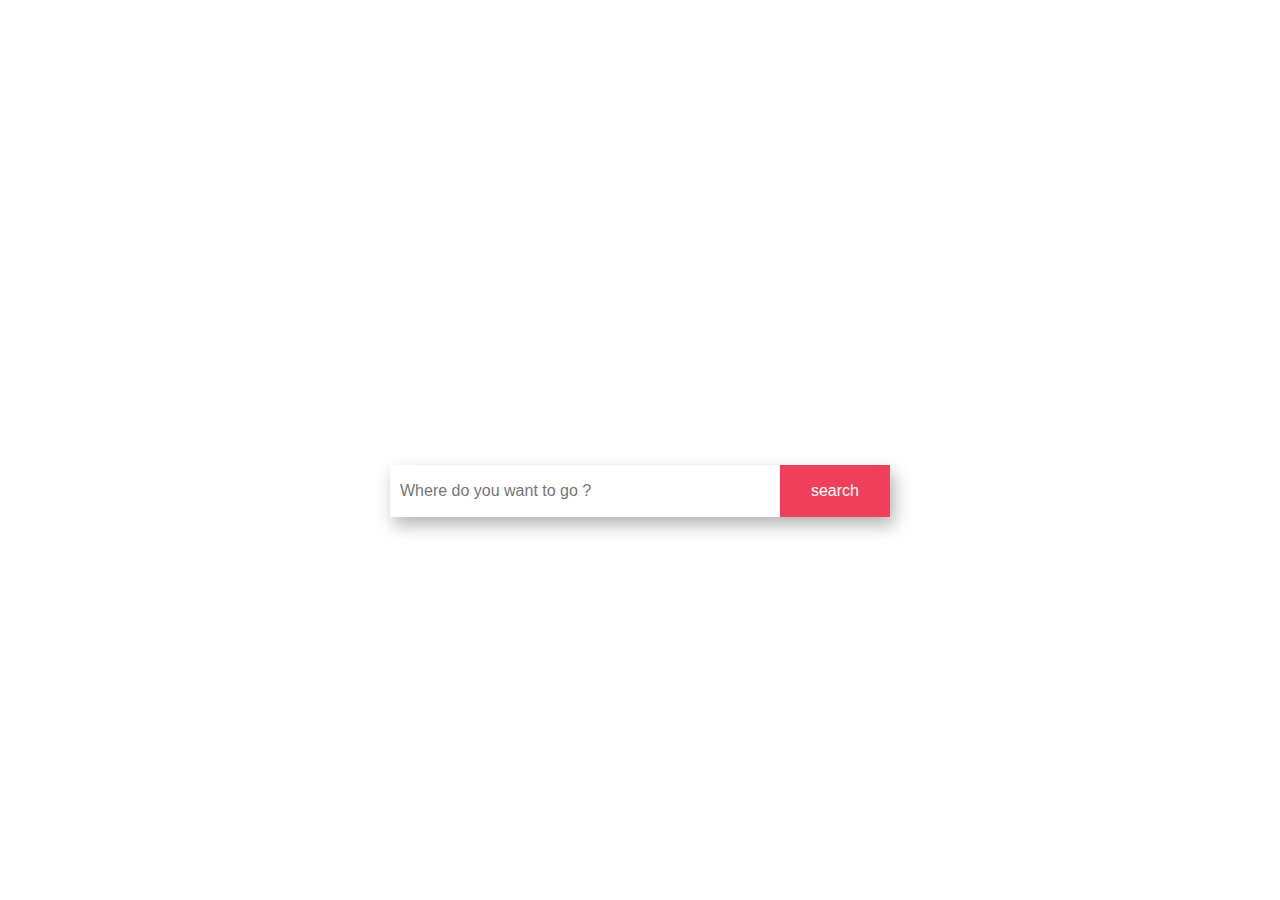
<file: index.html>
<!DOCTYPE html>
<html lang="en">
<head>
    <meta charset="UTF-8">
    <meta name="viewport" content="width=device-width, initial-scale=1.0">
    <title>Travelopia</title>
    <link rel="stylesheet" href="style.css">
</head>
<body>
    <div class="container">
        <header>
            <h2><a href="index.html">Travelopia</a></h2>
            <nav>
                <ul>
                    <li>
                        <a href="Hotel.html">Hotel</a>
                    </li>
                    <li>
                        <a href="Flights.html">Flights</a>
                    </li>
                    <li>
                        <a href="Tours.html">Tours</a>
                    </li>
                    <li>
                        <a href="login.html" target="_blank" class="btn">Register/Login</a>
                    </li>
                </ul>
            </nav>
        </header>
        <main>
            <div class="cover">
                <h1>Discover what's out there!</h1>
                <form action="#" class="flex-form">
                    <input type="search" name="search"  placeholder="Where do you want to go ?" />
                      <input type="submit" value="search">
                </form>
                <div id="madeby">
                    Designed By <a href="#">Vaibhav</a>
                </div>
            </div>
        </main>
    </div>
</body>
</html>
</file>
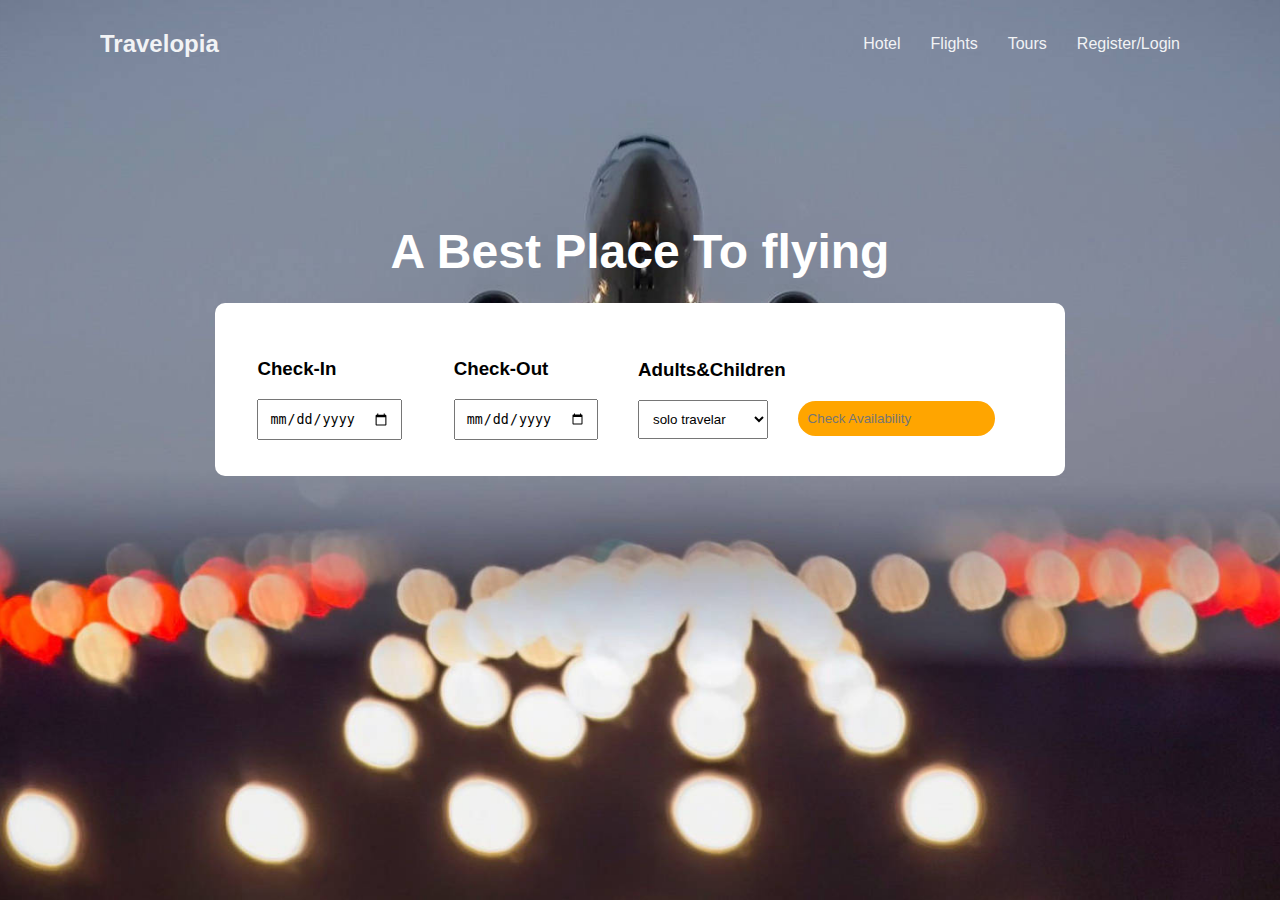
<file: Flights.html>
<!DOCTYPE html>
<html lang="en">
<head>
    <meta charset="UTF-8">
    <meta name="viewport" content="width=device-width, initial-scale=1.0">
    <title>Flights</title>
    <link rel="stylesheet" href="Fights.css">
</head>
<body>
    <div class="container">
        <header>
            <h2><a href="index.html">Travelopia</a></h2>
            <nav>
                <ul>
                    <li>
                        <a href="Hotel.html">Hotel</a>
                    </li>
                    <li>
                        <a href="Flights.html">Flights</a>
                    </li>
                    <li>
                        <a href="Tours.html">Tours</a>
                    </li>
                    <li>
                        <a href="#" target="_blank" class="btn">Register/Login</a>
                    </li>
                </ul>
            </nav>
        </header>
       <main>
        <div class="div-h2">
           
            <h1>A Best Place To flying</h1>
            <div class="div-h3">
                  <div class="input2">
                   <h3>Check-In</h3>
                      <input type="date" name="date" id="date1">
                    </div>
                   <div class="input3">
                    <h3>Check-Out</h3>
                      <input type="date" name="date" id="date2">
                   </div>
                   <div class="input4">
                    <h3>Adults&Children</h3>
                     <select name="adult" id="adult">
                        <option value="solo">solo travelar</option>
                        <option value="Couple/pair">Couple pair</option>
                        <option value="Family travelar">Family travelar</option>
                     </select>
                   </div>
                   <div class="input1">
                    
                    <input type="search" name="search" id="search" placeholder="Check Availability">
                 </div>
                 
            </div>
        </div>
       </main>
</body>
</html>
</file>
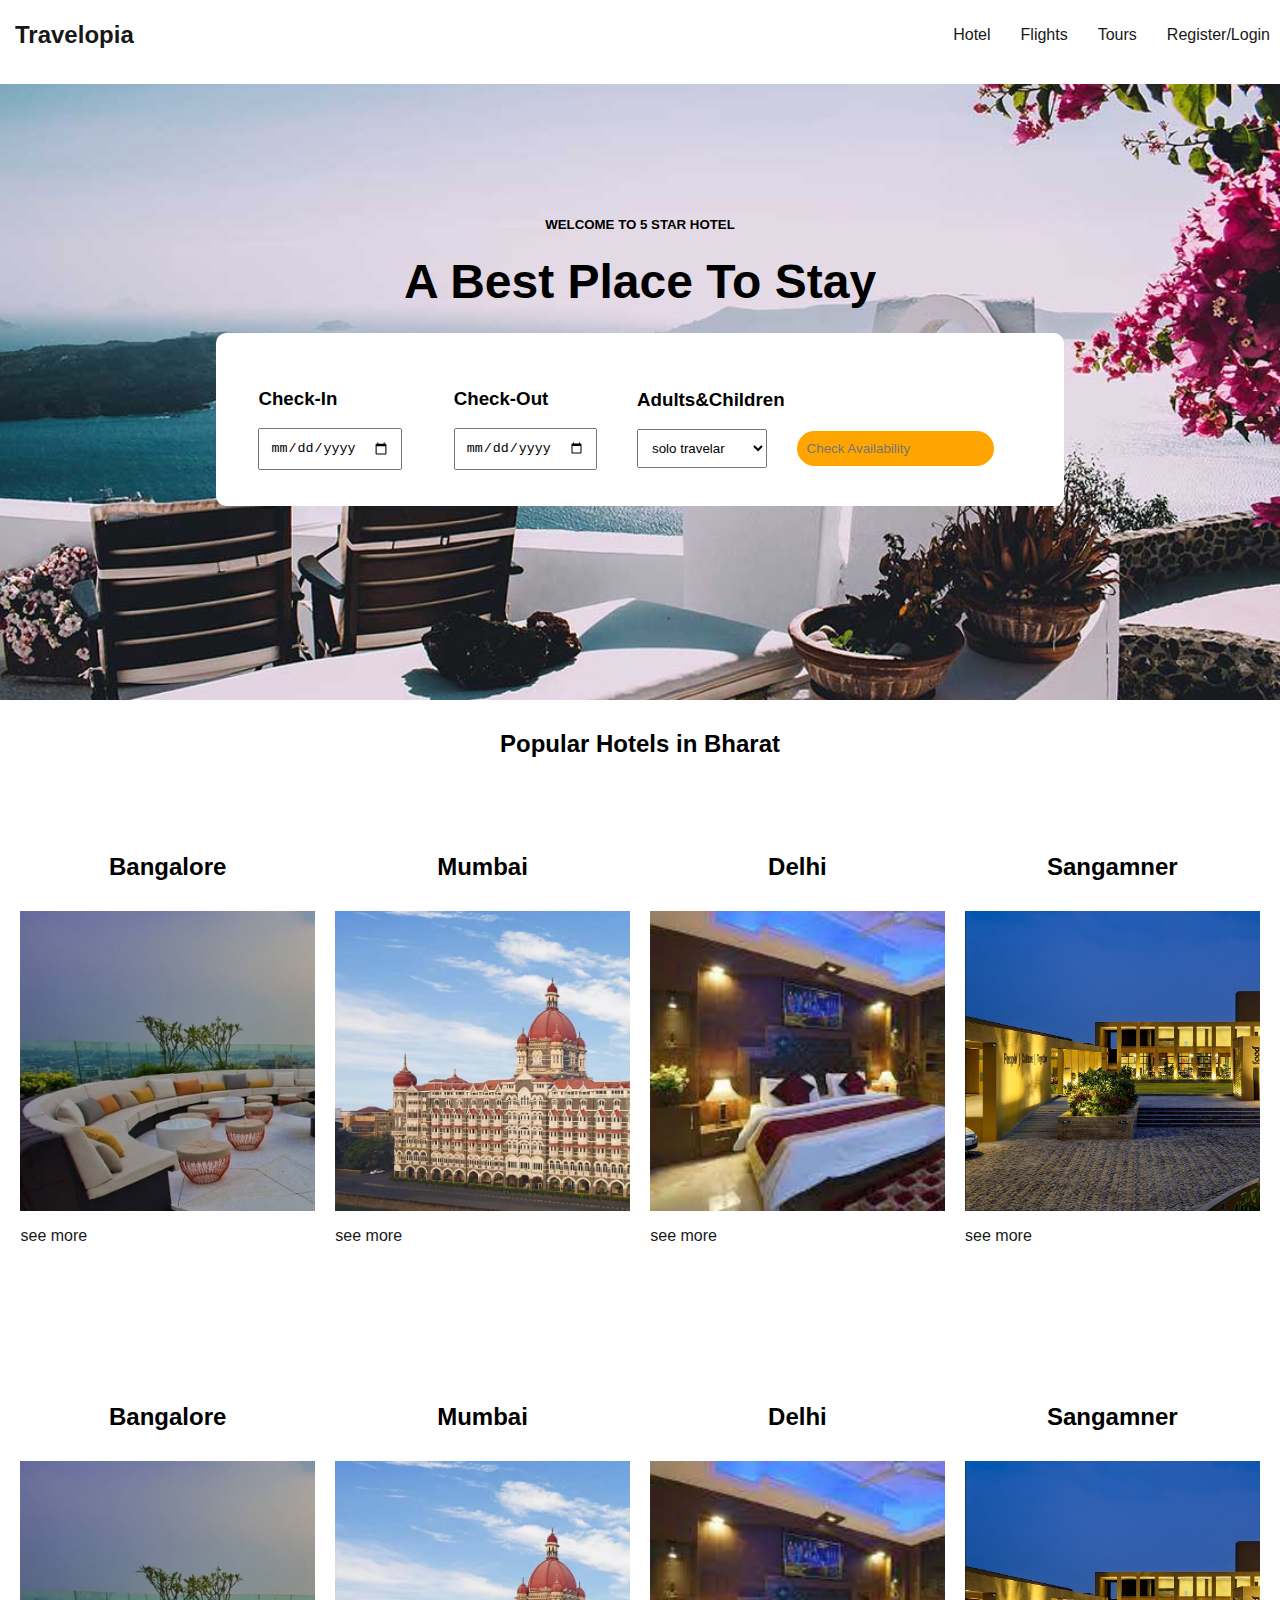
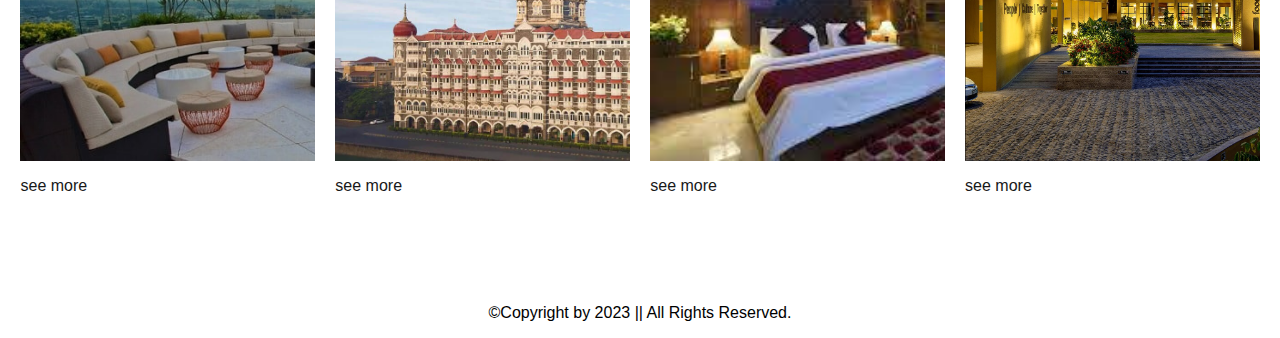
<file: Hotel.html>
<!DOCTYPE html>
<html lang="en">
<head>
    <meta charset="UTF-8">
    <meta name="viewport" content="width=device-width, initial-scale=1.0">
    <title>Hotel</title>
    <link rel="stylesheet" href="hotel.css">
</head>
<body>
   <header>
      
    <div class="div-h1">
        <!-- <img src="hotel1.jpg" alt="hotel" id="img1"> -->
                  <h2><a href="index.html">Travelopia</a></h2>
            <nav>
                <ul>
                    <li>
                        <a href="Hotel.html">Hotel</a>
                    </li>
                    <li>
                        <a href="Flights.html">Flights</a>
                    </li>
                    <li>
                        <a href="#">Tours</a>
                    </li>
                    <li>
                        <a href="#" target="_blank" class="btn">Register/Login</a>
                    </li>
                </ul>
            </nav>
   </div>
  
   
   </header>
   <section>
    <div class="div-h2">
        <h5>WELCOME TO 5 STAR HOTEL</h5>
        <h1>A Best Place To Stay</h1>
        <div class="div-h3">
              <div class="input2">
               <h3>Check-In</h3>
                  <input type="date" name="date" id="date1">
                </div>
               <div class="input3">
                <h3>Check-Out</h3>
                  <input type="date" name="date" id="date2">
               </div>
               <div class="input4">
                <h3>Adults&Children</h3>
                 <select name="adult" id="adult">
                    <option value="solo">solo travelar</option>
                    <option value="Couple/pair">Couple pair</option>
                    <option value="Family travelar">Family travelar</option>
                 </select>
               </div>
               <div class="input1">
                
                <input type="search" name="search" id="search" placeholder="Check Availability">
             </div>
             
        </div>
    </div>
    <div class="container">
        <h2>Popular Hotels in Bharat</h2>
        <div class="city-section">
            <div class="div1 box">
               <div class="box-content"> <h2>Bangalore</h2>
                <div class="box-img" style="background-image: url('img/bh.jpg');"></div>
                <a>see more</a></div>
            </div>
            <div class="div2 box"> 
                <div class="box-content"> <h2>Mumbai</h2>
                <div class="box-img" style="background-image: url('img/mh.jpg');"></div>
                <a>see more</a></div></div>
            <div class="div3 box">
                <div class="box-content"> <h2>Delhi</h2>
                    <div class="box-img" style="background-image: url('img/Dh.jpeg');"></div>
                    <a>see more</a></div>
            </div>
            <div class="div4 box">
                <div class="box-content"> <h2>Sangamner</h2>
                    <div class="box-img" style="background-image: url('img/sh.jpg');"></div>
                    <a>see more</a></div>
            </div>
            <div class="div1 box">
                <div class="box-content"> <h2>Bangalore</h2>
                 <div class="box-img" style="background-image: url('img/bh.jpg');"></div>
                 <a>see more</a></div>
             </div>
             <div class="div2 box"> 
                 <div class="box-content"> <h2>Mumbai</h2>
                 <div class="box-img" style="background-image: url('img/mh.jpg');"></div>
                 <a>see more</a></div></div>
             <div class="div3 box">
                 <div class="box-content"> <h2>Delhi</h2>
                     <div class="box-img" style="background-image: url('img/Dh.jpeg');"></div>
                     <a>see more</a></div>
             </div>
             <div class="div4 box">
                 <div class="box-content"> <h2>Sangamner</h2>
                     <div class="box-img" style="background-image: url('img/sh.jpg');"></div>
                     <a>see more</a></div>
             </div>
    </div>

    </div>
</section>
<footer>
   <p> &copy;Copyright by 2023 || All Rights Reserved.</p>
</footer>

</body>
</html>
</file>
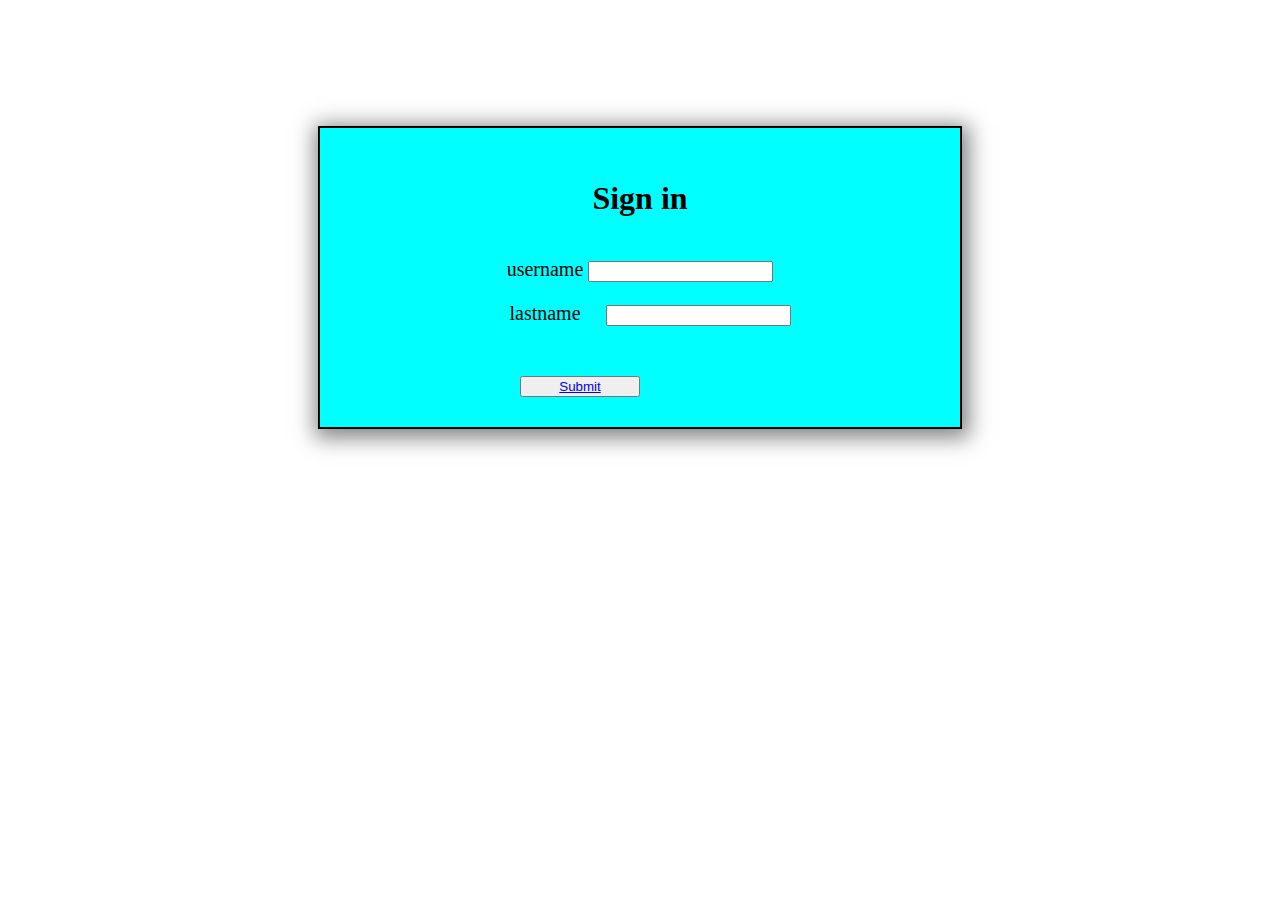
<file: login.html>
<!DOCTYPE html>
<html lang="en">

<head>
    <meta charset="UTF-8">
    <meta name="viewport" content="width=device-width, initial-scale=1.0">
    <title>login</title>
    <link rel="stylesheet" href="login.css">
</head>

<body>
    <form action="#" method="post">
        <h1>Sign in</h1>
        <div class="uname">
            <label for="uname">username</label>
            <input type="text" name="username">
        </div>
        <div class="lname">
            <label for="lname">lastname</label>
            <input type="text" name="lastname">
        </div>
        <button>

            <a href="index.html">Submit</a>
        </button>

    </form>
</body>

</html>
</file>
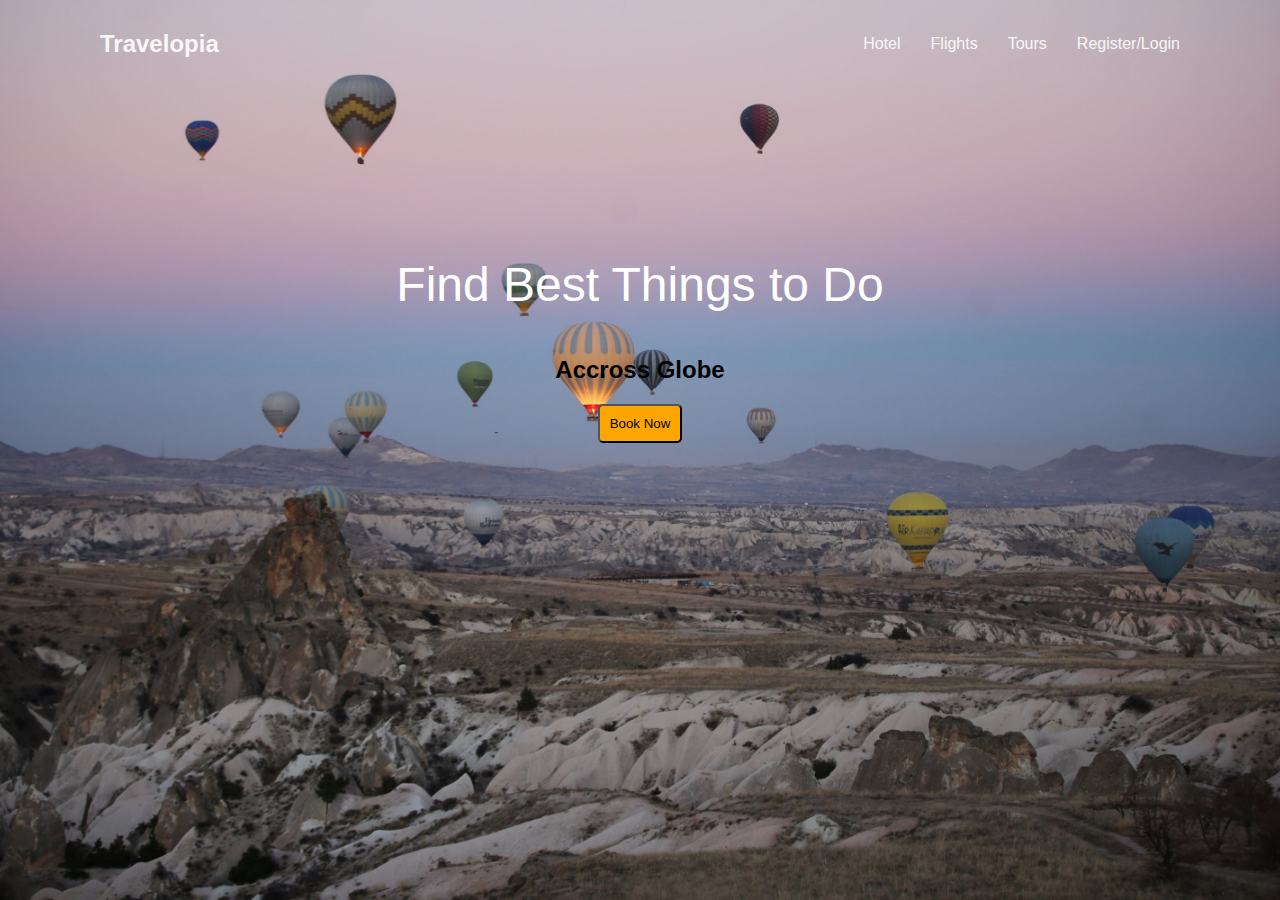
<file: Tours.html>
<!DOCTYPE html>
<html lang="en">
<head>
    <meta charset="UTF-8">
    <meta name="viewport" content="width=device-width, initial-scale=1.0">
    <title>Tours</title>
    <link rel="stylesheet" href="tours.css">
</head>
<body>
    <div class="container">
        <header>
          
            <h2><a href="index.html">Travelopia</a></h2>
            <nav>
                <ul>
                    <li>
                        <a href="Hotel.html">Hotel</a>
                    </li>
                    <li>
                        <a href="Flights.html">Flights</a>
                    </li>
                    <li>
                        <a href="Tours.html">Tours</a>
                    </li>
                    <li>
                        <a href="login.html" target="_blank" class="btn">Register/Login</a>
                    </li>
                </ul>
            </nav>
        </header>
        <main>
        <div class="div-h2">
           
            <h1>Find Best Things to Do</h1>
            <h2>Accross Globe</h2>
            <div class="div-h3">
                <input type="button" value="Book Now" id="btn">
                 
            </div>
        </div>
       </main>
</body>
</html>
</file>
<file: style.css>
@import url('https://fonts.googleapis.com/css?family=Lato:400,700');
*,
*:before,
*:after {

    -webkit-box-sizing: inherit;

    -moz-box-sizing: inherit;

    box-sizing: inherit;

}



html {

    box-sizing: border-box;

    -moz-box-sizing: border-box;

    -webkit-box-sizing: border-box;

}



body {

    font-family: 'Lato', sans-serif;

    margin: 0;

    background: url('https://images.unsplash.com/photo-1511545922313-ff50d69d1173?ixlib=rb-4.0.3&ixid=M3wxMjA3fDB8MHxwaG90by1wYWdlfHx8fGVufDB8fHx8fA%3D%3D&auto=format&fit=crop&w=2974&q=80') no-repeat center center fixed;

    background-size: cover;

    overflow: hidden;

    color: #0a0a0b;

}



ul,
nav {

    list-style: none;

    padding: 0;

}



a {

    color: #fff;

    text-decoration: none;

    opacity: 0.9;

}



a:hover {

    opacity: 1;

}



h1 {

    font-size: 3rem;

    font-weight: 700;

    color: #fff;

    margin: 0 0 1.5rem;

}



header {

    position: absolute;

    top: 0;

    left: 0;

    z-index: 10;

    width: 100%;

    display: flex;

    justify-content: space-between;

    align-items: center;

    color: #fff;

    padding: 10px 100px 0;

}



header nav ul {

    display: flex;

}



header nav li {

    margin: 0 15px;

}



header nav li:first-child {

    margin-left: 0;

}



header nav li:last-child {

    margin-right: 0;

}



a.btn {

    border: 1px solid rgba(255, 255, 255, 0.5);

    padding: 10px;

}



a.btn:hover {

    background: #d73851;

    border: 1px solid #d73851;

}



.cover {

    height: 100vh;

    width: 100%;

    display: flex;

    flex-direction: column;

    justify-content: center;

    align-items: center;

}



.flex-form input[type="submit"] {

    background: #ef3f5a;

    border: 1px solid #ef3f5a;

    color: #fff;

    padding: 0 30px;

    cursor: pointer;

    transition: all 0.2s;

}



.flex-form input[type="submit"]:hover {

    background: #d73851;

    border: 1px solid #d73851;

}



.flex-form {

    display: flex;

    z-index: 10;

    position: relative;

    width: 500px;

    box-shadow: 4px 8px 16px rgba(0, 0, 0, 0.3);

}



.flex-form>* {

    border: 0;

    padding: 0 0 0 10px;

    background: #fff;

    line-height: 50px;

    font-size: 1rem;

    border-radius: 0;

    outline: 0;

}



input[type="search"] {

    flex-basis: 500px;

}



#madeby {

    position: absolute;

    bottom: 0;

    right: 0;

    padding: 25px 100px;

    color: #fff;

}



@media all and (max-width: 800px) {

    body {

        font-size: 0.9rem;

    }



    .flex-form {

        width: 100%;

    }



    input[type="search"] {

        flex-basis: 100%;

    }



    .flex-form>* {

        font-size: 0.9rem;

    }



    header {

        flex-direction: column;

        padding: 10px !important;

    }



    header h2 {

        margin-bottom: 15px;

    }



    h1 {

        font-size: 3rem;

    }



    .cover {

        padding: 20px;

    }



    #madeby {

        padding: 30px 20px;

    }

}



@media all and (max-width:360px) {

    header nav li {

        margin: 0 10px;

    }



    .flex-form {

        display: flex;

        flex-direction: column;

    }



    input[type="search"] {

        flex-basis: 0;

    }

}
</file>
<file: Fights.css>
*,
*:before,
*:after {

    -webkit-box-sizing: inherit;

    -moz-box-sizing: inherit;

    box-sizing: inherit;

}



html {

    box-sizing: border-box;

    -moz-box-sizing: border-box;

    -webkit-box-sizing: border-box;

}










body {

    font-family: 'Lato', sans-serif;

    margin: 0;

    background: url('/img/flights.jpg') no-repeat center center fixed;

    background-size: cover;

    overflow: hidden;

    color: #0a0a0b;

}



ul,
nav {

    list-style: none;

    padding: 0;

}



a {

    color: #fff;

    text-decoration: none;

    opacity: 0.9;

}



a:hover {

    opacity: 1;

}



h1 {

    font-size: 3rem;

    font-weight: 700;

    color: #fff;

    margin: 0 0 1.5rem;

}



header {

    position: absolute;

    top: 0;

    left: 0;

    z-index: 10;

    width: 100%;

    display: flex;

    justify-content: space-between;

    align-items: center;

    color: #fff;

    padding: 10px 100px 0;

}



header nav ul {

    display: flex;

}



header nav li {

    margin: 0 15px;

}



header nav li:first-child {

    margin-left: 0;

}



header nav li:last-child {

    margin-right: 0;

}
.div-h2{
    display: flex;
    justify-content: center;
    align-items: center;
    color: black;
    flex-direction: column;
  
      height: 700px;;
      width: 100%;
    opacity: 0.8 rgb(222, 81, 81);
    
    /* overflow: hidden; */
   
}
.div-h3{
    display: flex;
    justify-content: center;
    align-items: center;
    background-color: white;
    padding: 30px 30px 30px 30px;
    border-radius: 10px;
}
.input1{
   padding: 65px 40px 6px 12px;
   
}
#search{
    padding: 10px 10px 10px;
    border-radius: 50px;
    background-color: orange;
    border: gray;
}
#search:hover{
    cursor: pointer;
}
.input2{
    padding: 6px 40px 6px 12px;
    flex-direction: row;
 }
 #date1{
    padding: 10px 10px 10px 10px;
 }
 #date2{
    padding: 10px 10px 10px 10px;
 }
 .input3{
    padding: 6px 40px 6px 12px;
 }
 #adult{
    padding: 10px 10px 10px 10px;
 }
</file>
<file: hotel.css>
body {
  font-family: 'Lato', sans-serif;
  margin: 0;
}
ul,
nav {

    list-style: none;

    padding: 0;

}



a {

    color: black;

    text-decoration: none;

    opacity: 0.9;

}



a:hover {

    opacity: 1;
  

}



h1 {

    font-size: 3rem;

    font-weight: 700;

    color: black;

    margin: 0 0 1.5rem;

}



header {

    position: absolute;

    margin-top:30px;
    z-index: 10;

    width: 100%;

    display: flex;

    justify-content: space-between;

    align-items: center;

    color: black;
   background-color: #ffff;
padding: 5px 0px 5px 0px;
    

}



header nav ul {

    display: flex;

}
header nav li {

    margin:0 15px;
   
}
.div-h1{
   
    width: 100%;
    position: fixed;
    display: flex;

    justify-content: space-between;

    align-items: center;

    color: #ffff;
    background-color: white;
    
   padding: 5px 5px;
}
.div-h2{
    display: flex;
    justify-content: center;
    align-items: center;
    color: black;
    flex-direction: column;
    /* margin: 300px; */
    background-image: url('img/hotel1.jpg') ;
      height: 700px;;
      width: 100%;
    opacity: 0.8 rgb(222, 81, 81);
    background-size: cover;

    /* overflow: hidden; */
   
}
.div-h3{
    display: flex;
    justify-content: center;
    align-items: center;
    background-color: white;
    padding: 30px 30px 30px 30px;
    border-radius: 10px;
}
.input1{
   padding: 65px 40px 6px 12px;
   
}
#search{
    padding: 10px 10px 10px;
    border-radius: 50px;
    background-color: orange;
    border: gray;
}
#search:hover{
    cursor: pointer;
}
.input2{
    padding: 6px 40px 6px 12px;
    flex-direction: row;
 }
 #date1{
    padding: 10px 10px 10px 10px;
 }
 #date2{
    padding: 10px 10px 10px 10px;
 }
 .input3{
    padding: 6px 40px 6px 12px;
 }
 #adult{
    padding: 10px 10px 10px 10px;
 }
.city-section{
    display: flex;
    flex-wrap: wrap;
    justify-content:space-evenly;
    background-color: white;
}
.box{
   /* border: 2px solid black;*/
    height: 500px;
    width: 23%;
    background-color: white;
    padding: 20px 0px 15px;
    margin-top: 15px;
  
}
.box:hover{
    box-shadow: 0 4px 8px 0 rgba(0, 0, 0, 0.2), 0 6px 20px 0 rgba(0, 0, 0, 0.19);
   
}
/**box card**/
.box-img{
    height: 300px;
    background-size: cover;
    margin-top: 1rem;
    margin-bottom: 1rem;
}
p{
        display: flex;
        justify-content: center;
        align-items: center;
    }



h2{
    display: flex;
    justify-content: center;
    align-items: center;
    padding: 10px 10px 10px;
}
</file>
<file: login.css>
body {
    background-color: white;
    text-align: center;
}

form {
    background-color: aqua;
    max-width: 600px;
    margin: 20px auto;
    margin-top: 10%;
    padding: 30px 20px;
    border: 2px solid black;
    box-shadow: 2px 4px 20px 5px rgba(11, 11, 11, 0.5);

}

.uname,
.lname {
    font-size: 20px;
}

.uname,
.lname label {
    background-color: transparent;
    padding: 20px;
    border-top: none;
    border-left: none;
    border-right: none;
}

button {
    display: block;
    color: green;
    width: 20%;
    margin-top: 50px;
    margin-left: 180px;
    align-items: right;
    text-decoration: none;
}
</file>
<file: tours.css>
*,
*:before,
*:after {

    -webkit-box-sizing: inherit;

    -moz-box-sizing: inherit;

    box-sizing: inherit;

}
html {

    box-sizing: border-box;

    -moz-box-sizing: border-box;

    -webkit-box-sizing: border-box;

}
body {

    font-family: 'Lato', sans-serif;

    margin: 0;

    background: url('/img/tours.jpg') no-repeat center center fixed;

    background-size: cover;

    overflow: hidden;

    color: #0a0a0b;

}
ul,
nav {

    list-style: none;

    padding: 0;

}

a {

    color: #fff;
    
    text-decoration: none;

    opacity: 0.9;

}



a:hover {

    opacity: 1;

}



h1 {

    font-size: 3rem;

    font-weight: 300;

    color: #fff;

    margin: 0 0 1.5rem;

}



header {

    position: absolute;

    top: 0;

    left: 0;

    z-index: 10;

    width: 100%;

    display: flex;

    justify-content: space-between;

    align-items: center;

    color: #fff;

    padding: 10px 100px 0;

}



header nav ul {

    display: flex;

}



header nav li {

    margin: 0 15px;

}



header nav li:first-child {

    margin-left: 0;

}



header nav li:last-child {

    margin-right: 0;

}

.div-h2 {
    display: flex;
    justify-content: center;
    align-items: center;
    color: black;
    flex-direction: column;

    height: 700px;
    ;
    width: 100%;
    opacity: 0.8 rgb(222, 81, 81);

    /* overflow: hidden; */

}

#btn {
    padding: 10px 10px 10px;
    border-radius: 5px;
    font-weight: 500;
    background-color: orange;
}
</file>
